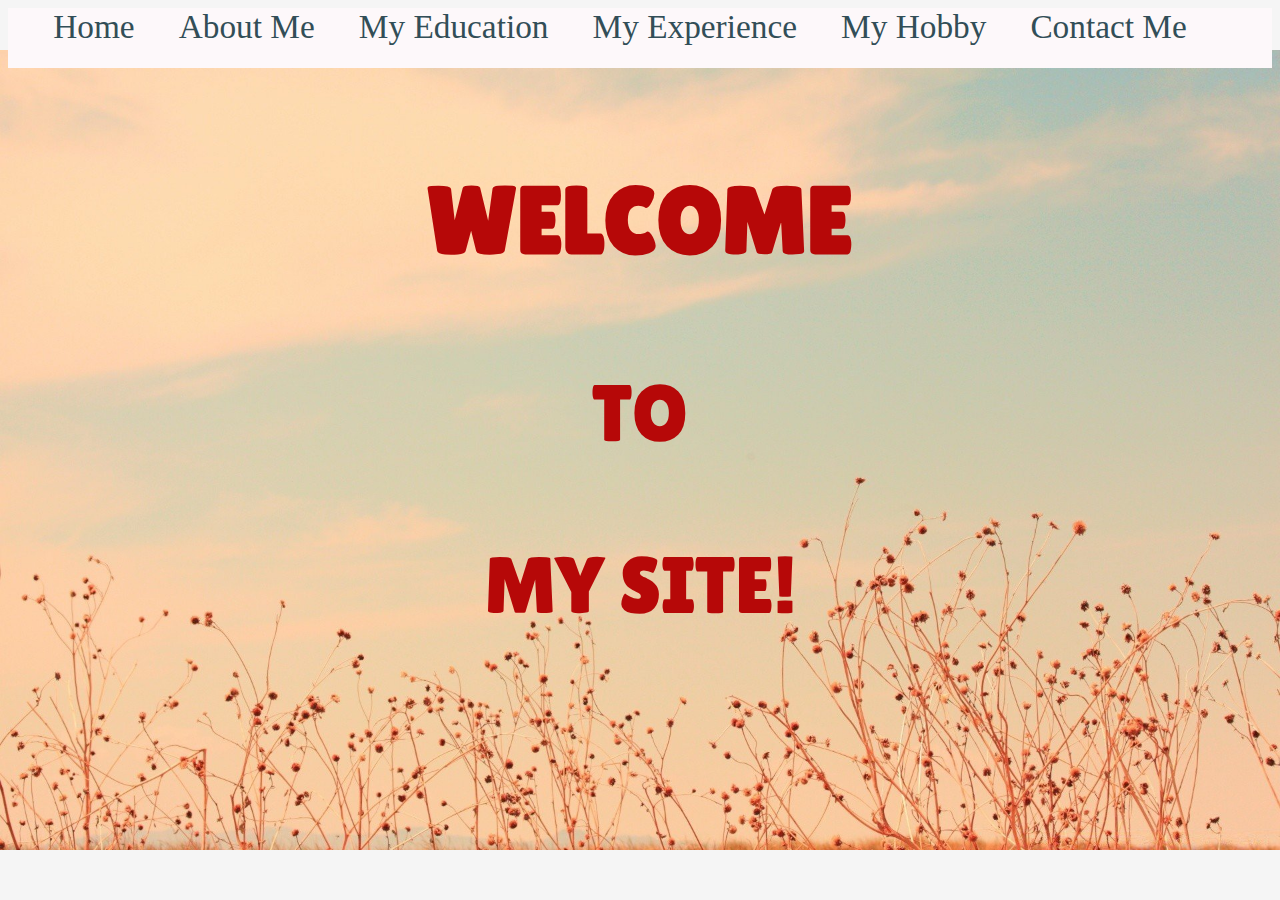
<file: index.html>
<html>
    <head>
        <title>Leya's Site</title>

        <link rel="stylesheet" type="text/css" href="css/style.css">
        <link rel="preconnect" href="https://fonts.googleapis.com">
<link rel="preconnect" href="https://fonts.gstatic.com" crossorigin>
<link href="https://fonts.googleapis.com/css2?family=Lilita+One&family=Pangolin&family=Press+Start+2P&display=swap" rel="stylesheet">

    </head>
<body>

    <style>
        body 
        {
            background-image: url("images/bc06.jpg"); 
            background-size: 100%;
            background-repeat: no-repeat;
            background-position: center;
            height:550px;

            
        }
    
</style>


<div class="menu">
    <a href="index.html">Home</a>
    <a href="biodata.html">About Me</a>
    <a href="education.html">My Education</a>
    <a href="experience.html">My Experience</a>
    <a href="hobby.html">My Hobby</a>
    <a href="contact.html">Contact Me</a>
</div>


<div class="content">
    
    <h3>WELCOME</h3>
    <p>TO</p>
    <P>MY SITE!</P>
</div>

</body>
</html>
</file>
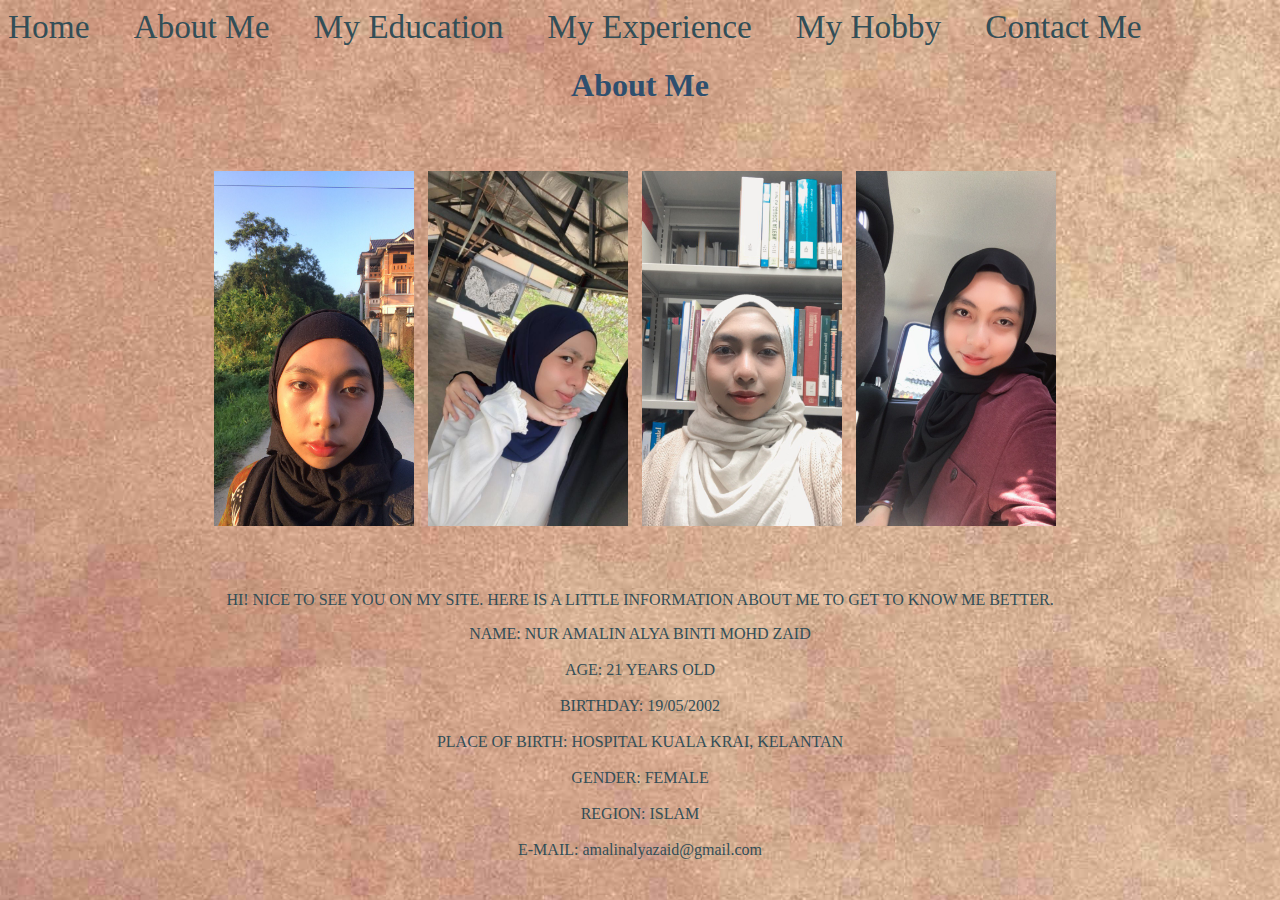
<file: biodata.html>
<html>
    <head>
        <title>About Me</title>
        <link rel="stylesheet" type="text/css" href="css/style.css">
    </head>
<body>
  


<a href="index.html">Home</a>
<a href="biodata.html">About Me</a>
<a href="education.html">My Education</a>
<a href="experience.html">My Experience</a>
<a href="hobby.html">My Hobby</a>
<a href="contact.html">Contact Me</a>

<h1 style="text-align: center;">About Me</h1> 



<body>
    <div align="center" style="padding-top: 45px;">
    <div class="image-container">
        <img src="images/pic3.jpg">
        <img src="images/pic2.jpg"> 
        <img src="images/pic4.jpg">
        <img src="images/pic6.jpg">
    </div>
</body>

<div style="text-align: center; color:rgb(50, 78, 87);">
    <div align="center" style="padding-top: 45px;">
<p>HI! NICE TO SEE YOU ON MY SITE. HERE IS A LITTLE INFORMATION ABOUT ME TO GET TO KNOW ME BETTER.</p>


NAME: NUR AMALIN ALYA BINTI MOHD ZAID<br>
  <br>
  AGE: 21 YEARS OLD<br>
  <br>
  BIRTHDAY: 19/05/2002<br>
  <br>
  PLACE OF BIRTH: HOSPITAL KUALA KRAI, KELANTAN<br>
  <br>
  GENDER: FEMALE<br>
  <br>
  REGION: ISLAM<br>
  <br>
  E-MAIL: amalinalyazaid@gmail.com<br>

</p>
</div>

<style>
    body 
    {
        background-image: url("images/bc16.jpg"); 
        background-size: 130%;
        background-repeat: no-repeat;
        background-position: fixed;    
    }

</style>

</body>    
</html>
</file>
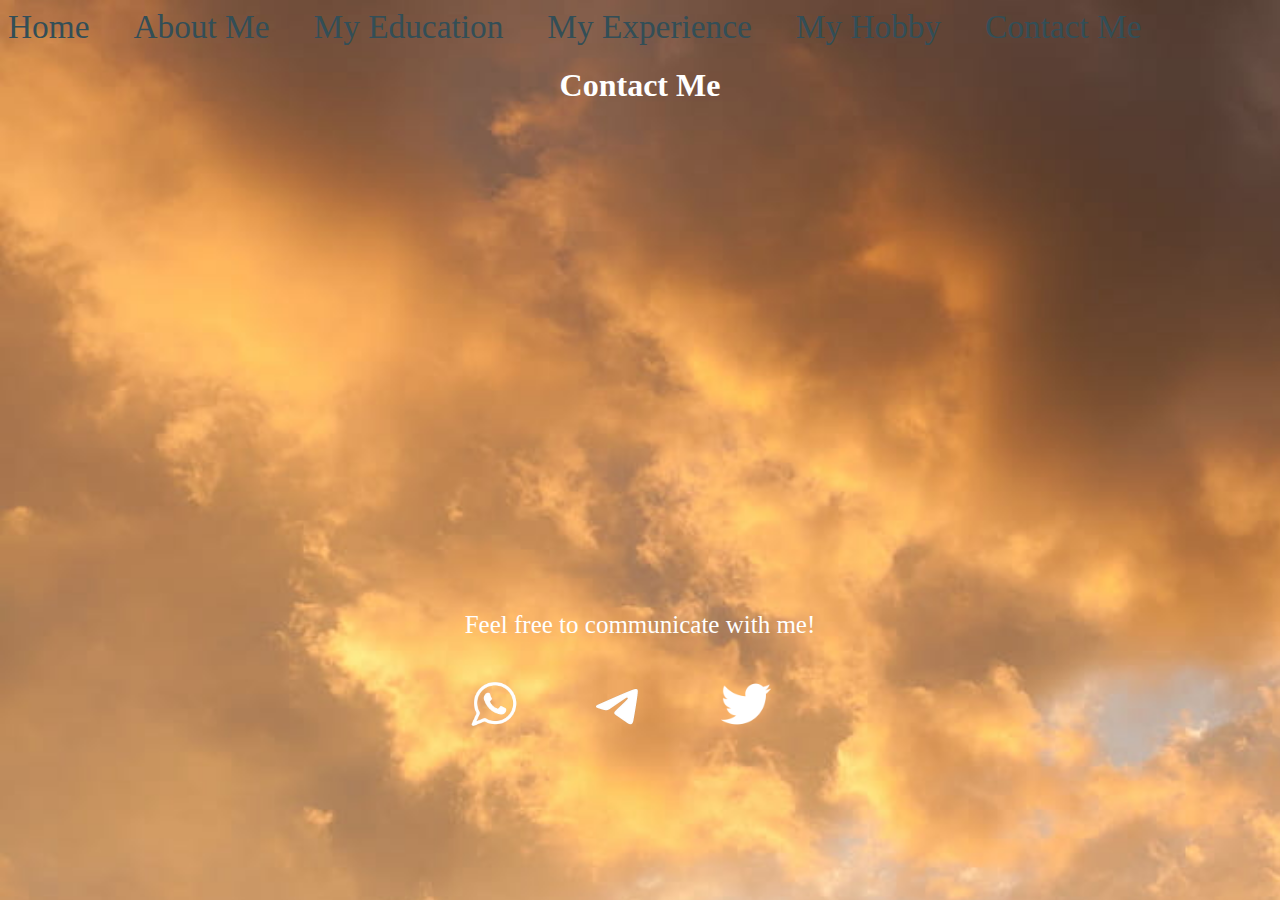
<file: contact.html>
<html>
    <head>
        <title>Contact Me</title>

        <link rel="stylesheet" type="text/css" href="css/style.css">

    </head>

<body>


<a href="index.html">Home</a>
<a href="biodata.html">About Me</a>
<a href="education.html">My Education</a>
<a href="experience.html">My Experience</a>
<a href="hobby.html">My Hobby</a>
<a href="contact.html">Contact Me</a>

<h1  style="color: white;" div align="center" >Contact Me</h1> 
 

<div>
    <iframe src="https://www.google.com/maps/embed?pb=!1m18!1m12!1m3!1d7945.865702385167!2d102.24682153688396!3d5.273159662295118!2m3!1f0!2f0!3f0!3m2!1i1024!2i768!4f13.1!3m3!1m2!1s0x31b672aae0b64f27%3A0x4fd8b16e9f95850b!2sKampung%20Sungai%20Sam%2C%2018000%20Kuala%20Krai%2C%20Kelantan!5e0!3m2!1sen!2smy!4v1689762404266!5m2!1sen!2smy" width="100%" height="450" style="border:0;" allowfullscreen="" loading="lazy" referrerpolicy="no-referrer-when-downgrade"></iframe>
</div>


<div align="center" style="padding-top: 10px;">
    <div style="font-size: 25px;">
    <p style="color: white;">Feel free to communicate with me!</p>
<div class="section1">
    <a href="https://wa.me/60179574651" target="_blank"><img src="images/ws1.png" alt="ws1" style="height: 80px;"></a>
    <a href="https://t.me/leyazz" target="_blank"><img src="images/tl1.png" alt="tl1" style="height: 80px;"></a>
    <a href="https://twitter.com/leyazzzzzzz" target="_blank"><img src="images/twwt1.png" alt="twt1" style="height: 80px;"></a>
        
        </div>

<style>
    body 
    {
        background-image: url("images/bc14.jpg"); 
        background-size: 120%;
        background-repeat: no-repeat;
        background-position: fixed;    
    }

</style>
</body>
</html>
</file>
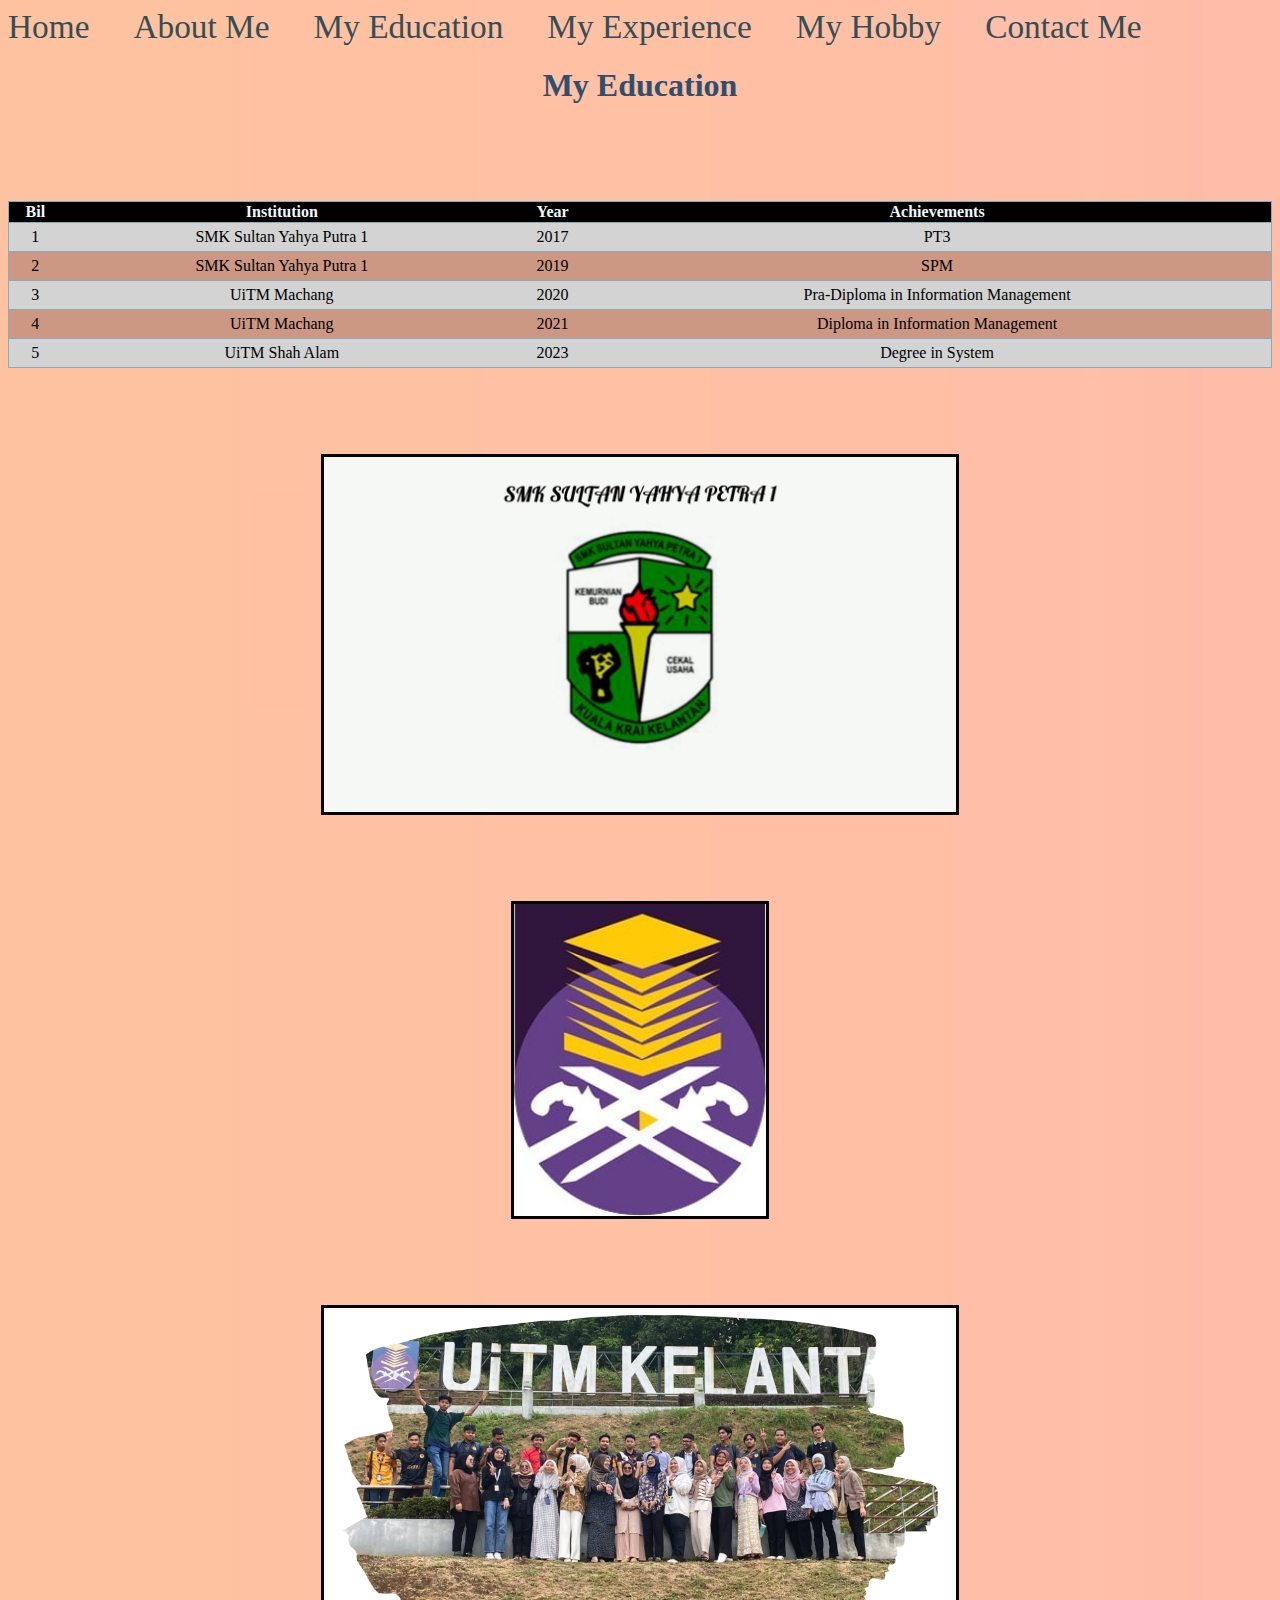
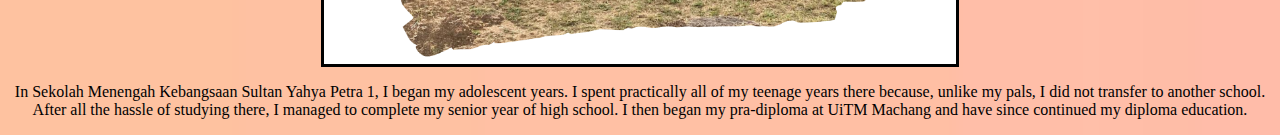
<file: education.html>
<html>
    <head>
        <title>My Education</title>

        <link rel="stylesheet" type="text/css" href="css/style.css">

    </head>
<body>


<a href="index.html">Home</a>
<a href="biodata.html">About Me</a>
<a href="education.html">My Education</a>
<a href="experience.html">My Experience</a>
<a href="hobby.html">My Hobby</a>
<a href="contact.html">Contact Me</a>

<h1 style="text-align: center;">My Education</h1>

<div align="center" style="padding-top: 75px;">
<table>
    <tr>
        <th>Bil</td>
        <th>Institution</td>
        <th>Year</td>
        <th>Achievements</td>
    </tr>
    <tr>
        <td>1</td>
        <td>SMK Sultan Yahya Putra 1</td>
        <td>2017</td>
        <td>PT3</td>
    </tr>
    <tr>
        <td>2</td>
        <td>SMK Sultan Yahya Putra 1</td>
        <td>2019</td>
        <td>SPM</td>
    </tr>
    <tr>
        <td>3</td>
        <td>UiTM Machang</td>
        <td>2020</td>
        <td>Pra-Diploma in Information Management</td>
    </tr>
    <tr>
        <td>4</td>
        <td>UiTM Machang</td>
        <td>2021</td>
        <td>Diploma in Information Management</td>
    </tr>
    <tr>
        <td>5</td>
        <td>UiTM Shah Alam</td>
        <td>2023</td>
        <td>Degree in System</td>
    </tr>

</table>
</div>

<br>
<br>

<div>
    <div align="center" style="padding-top: 50px;">
    <img src="images/syp1.jpg" width="50%" border="3px solid black">
</div>

<br>
<br>

<div>
    <div align="center" style="padding-top: 50px;">
    <img src="images/logo1.jpg" width="20%" border="3px solid black">
</div>

<br>
<br>

<div>
    <div align="center" style="padding-top: 50px;">
    <img src="images/edu1.png" width="50%" border="3px solid black">

<p style="font-family: 'Lilita One', cursive;">
    In Sekolah Menengah Kebangsaan Sultan Yahya Petra 1, I began my adolescent years. I spent practically all of my teenage years there because, unlike my pals, I did not transfer to another school. After all the hassle of studying there, I managed to complete my senior year of high school. I then began my pra-diploma at UiTM Machang and have since continued my diploma education.</p>
</div>

<style>
    body 
    {
        background-image: url("images/background 18.jpg"); 
        background-size: 350%;
        background-repeat: no-repeat;
        background-position: fixed;    
    }

</style>

</body>
</html>
</file>
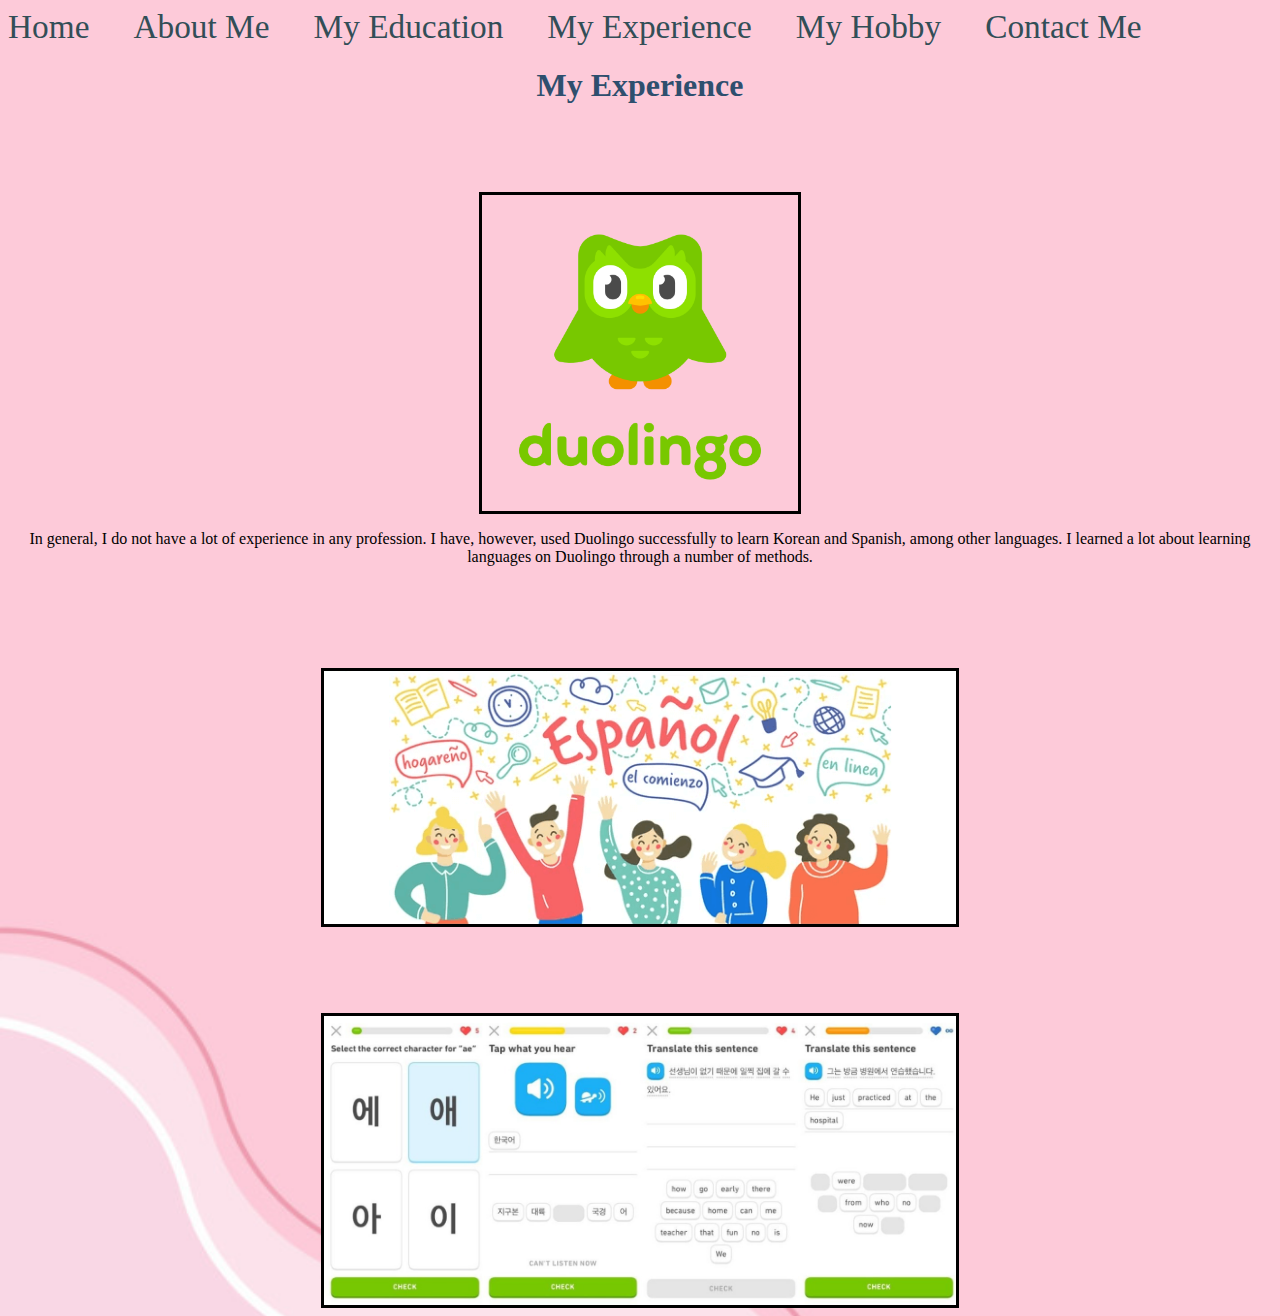
<file: experience.html>
<html>
    <head>
        <title>My Experience</title>

        <link rel="stylesheet" type="text/css" href="css/style.css">

    </head>
<body>


<a href="index.html">Home</a>
<a href="biodata.html">About Me</a>
<a href="education.html">My Education</a>
<a href="experience.html">My Experience</a>
<a href="hobby.html">My Hobby</a>
<a href="contact.html">Contact Me</a>

<h1 style="text-align: center;">My Experience</h1>
<style>
    body 
    {
        background-image: url("images/background19.jpg"); 
        background-size: 250%;
        background-repeat: no-repeat;
        background-position: fixed;    
    }

</style>

</div>

<br>
<br>

<div>
    <div align="center" style="padding-top: 30px;">
    <img src="images/duo1.png" width="25%" border="3px solid black">

<p style="font-family: 'Lilita One', cursive;">
    In general, I do not have a lot of experience in any profession. I have, however, used Duolingo successfully to learn Korean and Spanish, among other languages. I learned a lot about learning languages on Duolingo through a number of methods.</p>    
</div>

<br>
<br>

<div>
    <div align="center" style="padding-top: 50px;">
    <img src="images/sp1.png" width="50%" border="3px solid black">
</div>

<br>
<br>

<div>
    <div align="center" style="padding-top: 50px;">
    <img src="images/kr1.jpg" width="50%" border="3px solid black">
</div>

</body>
</html>
</file>
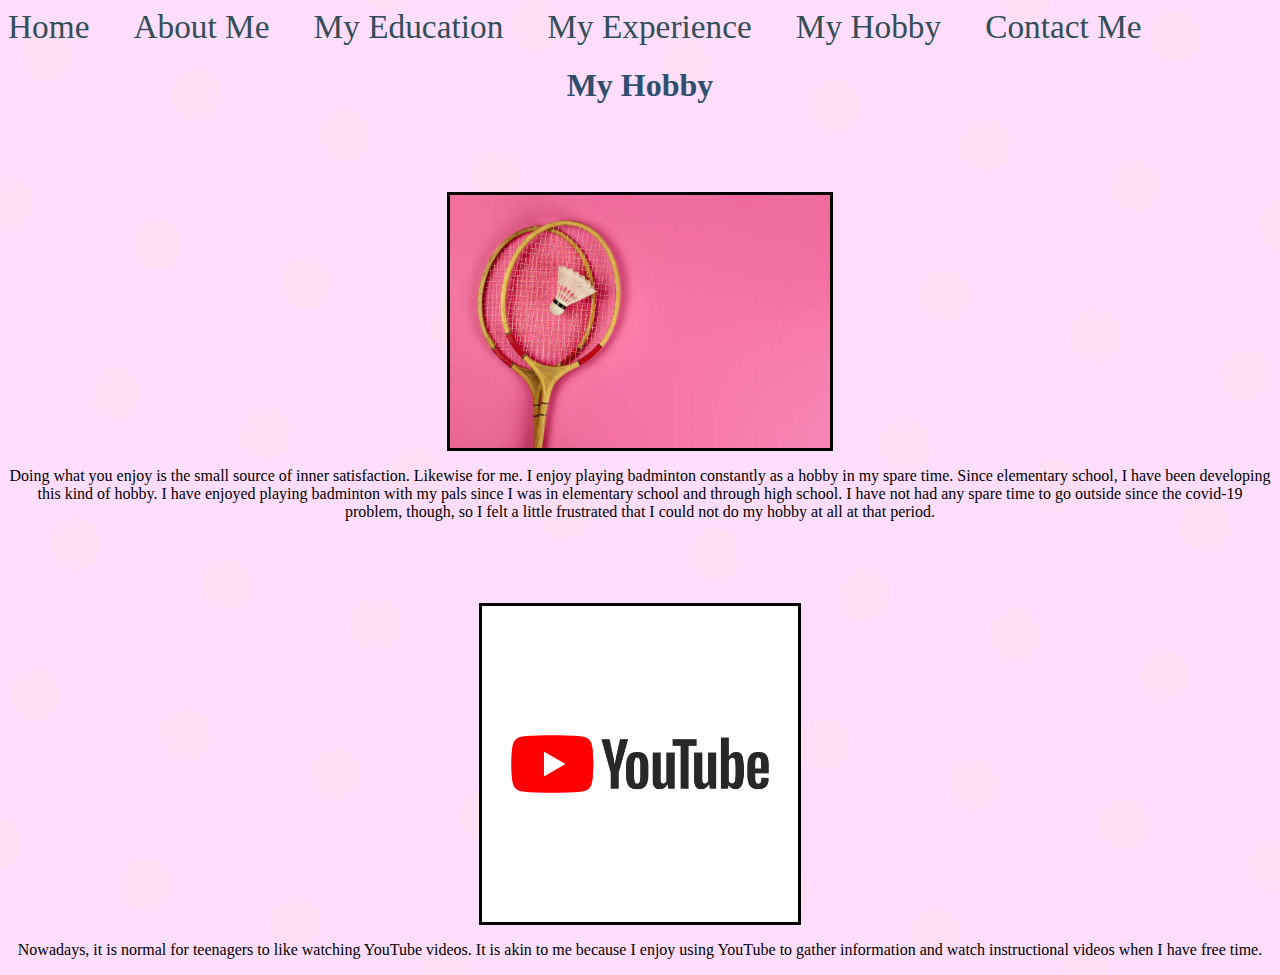
<file: hobby.html>
<html>
    <head>
        <title>My Hobby</title>

        <link rel="stylesheet" type="text/css" href="css/style.css">

    </head>
<body>


<a href="index.html">Home</a>
<a href="biodata.html">About Me</a>
<a href="education.html">My Education</a>
<a href="experience.html">My Experience</a>
<a href="hobby.html">My Hobby</a>
<a href="contact.html">Contact Me</a>

<h1 style="text-align: center;">My Hobby</h1>

<style>
    body 
    {
        background-image: url("images/background14.jpg"); 
        background-size: 150%;
        background-repeat: no-repeat;
        background-position: fixed;    
    }

</style>

</div>

<br>
<br>

<div>
    <div align="center" style="padding-top: 30px;">
    <img src="images/bd1.jpg" width="30%" border="3px solid black">

<p style="font-family: 'Lilita One', cursive;" >
    Doing what you enjoy is the small source of inner satisfaction. Likewise for me. I enjoy playing badminton constantly as a hobby in my spare time. Since elementary school, I have been developing this kind of hobby. I have enjoyed playing badminton with my pals since I was in elementary school and through high school. I have not had any spare time to go outside since the covid-19 problem, though, so I felt a little frustrated that I could not do my hobby at all at that period.</p>    
</div>

<br>
<br>

<div>
    <div align="center" style="padding-top: 30px;">
    <img src="images/youtube1.png" width="25%" border="3px solid black">

<p style="font-family: 'Lilita One', cursive;">
    Nowadays, it is normal for teenagers to like watching YouTube videos. It is akin to me because I enjoy using YouTube to gather information and watch instructional videos when I have free time.</p>    
</div>

</body>
</html>
</file>
<file: css/style.css>
h1
    {
        color:rgb(46, 79, 110);
    }

body
    {
        background-color:whitesmoke;
    }    

 a
    {
        text-decoration:none;
        padding-right: 40px;
        font-family: impact;
        font-size: 25pt;
        color:rgb(50, 78, 87); 
        float: center;
    }   

a:hover
    {
        color:lightsalmon;
       
    }

.menu
        {
            color: darkmagenta;
            width: 100%;
            height: 60px;
            text-align: center;
            float:center;
            background-color: rgb(253, 248, 250);
        }

.content
{
    color: #b60808;
    font-family: 'Lilita One', cursive;
    text-align: center;
    padding: 5px;
    font-size: 80px;
}

.content p
{
    font-size: 80px;
    font-family: 'Lilita One', cursive;
}






table, tr
        {
            border: 1px solid rgb(135, 173, 185);
            border-collapse: collapse;
            width: 100%;
            text-align: center;
        }

td
        {
            padding: 5px;
        }

th
        {
            background-color: black;
            color: aliceblue;
        }

tr
        {
            background-color: lightgrey;
        }

tr:nth-child(odd)
        {
            background-color: rgb(204, 152, 132);
        }

tr:hover
        {
            background-color: darkgray;
        }

        /* Display images side by side */
.image-container img {
    display: inline-block;
    width: 200px; /* Adjust the width as needed */
    margin-right: 10px; /* Adjust the margin between images */
}
</file>
